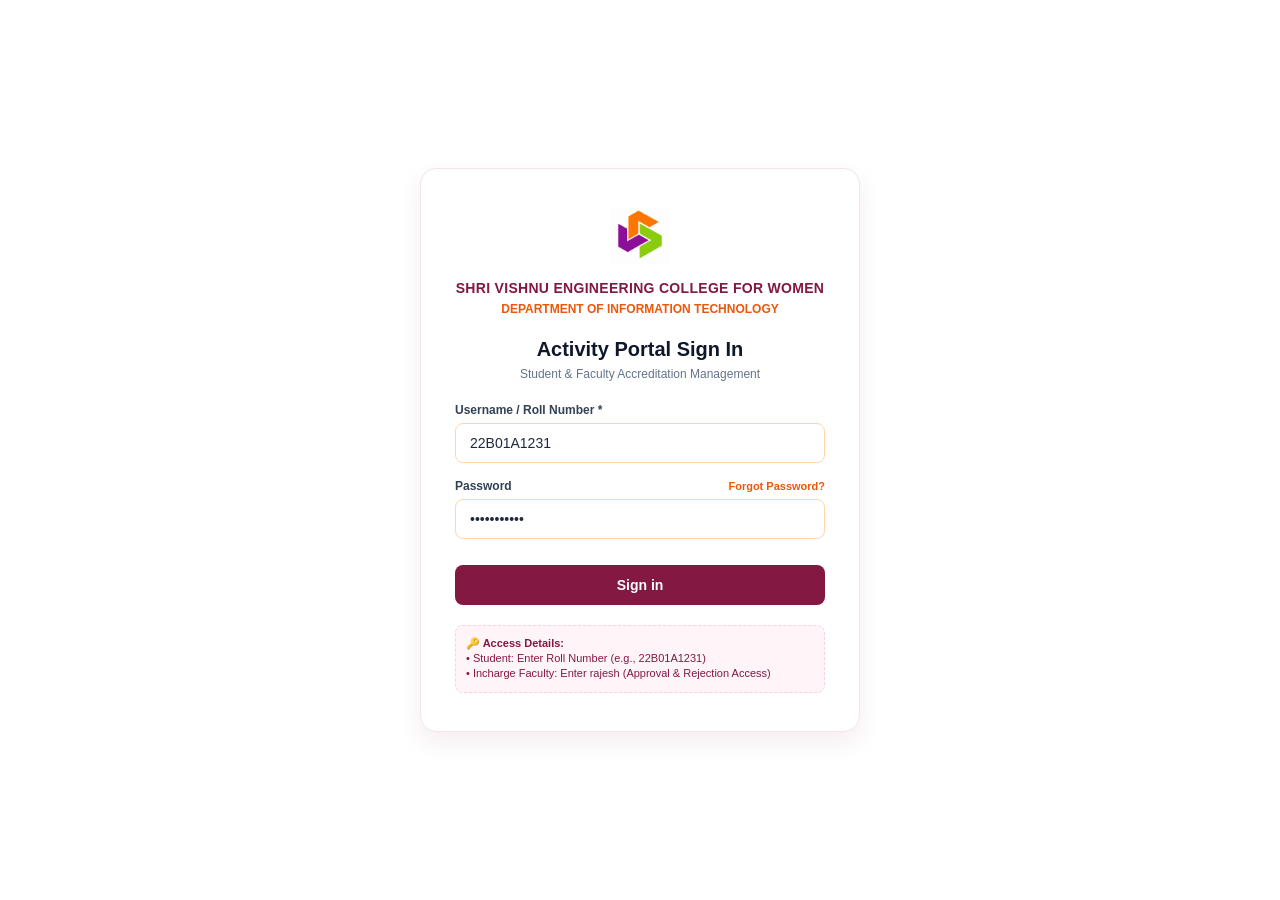
<file: static/index.html>
<!DOCTYPE html>
<html lang="en">
<head>
    <meta charset="UTF-8">
    <meta name="viewport" content="width=device-width, initial-scale=1.0">
    <title>SHRI VISHNU ENGINEERING COLLEGE FOR WOMEN :: IT Department Login</title>
    <style>
        * { box-sizing: border-box; margin: 0; padding: 0; font-family: 'Segoe UI', -apple-system, BlinkMacSystemFont, Roboto, sans-serif; }
        
        body {
            background-color: #ffffff;
            min-height: 100vh;
            display: flex;
            align-items: center;
            justify-content: center;
            padding: 20px;
        }

        .login-card {
            background: #ffffff;
            border: 1px solid #f1e5e9;
            border-radius: 16px;
            padding: 38px 34px;
            width: 100%;
            max-width: 440px;
            box-shadow: 0 10px 25px rgba(131, 24, 67, 0.08);
            text-align: center;
        }
        .college-logo-img {
            width: 58px;
            height: 58px;
            object-fit: contain;
            margin-bottom: 10px;
        }
        .college-title {
            font-size: 14px;
            font-weight: 800;
            color: #831843;
            text-transform: uppercase;
            letter-spacing: 0.3px;
            line-height: 1.3;
        }
        .dept-title {
            font-size: 12px;
            color: #ea580c;
            font-weight: 700;
            margin: 4px 0 22px 0;
        }
        .form-heading {
            font-size: 20px;
            font-weight: 800;
            color: #0f172a;
            margin-bottom: 6px;
        }
        .form-sub {
            font-size: 12px;
            color: #64748b;
            margin-bottom: 22px;
        }
        .input-group {
            text-align: left;
            margin-bottom: 16px;
        }
        .input-group label {
            display: block;
            font-size: 12px;
            font-weight: 700;
            color: #334155;
            margin-bottom: 6px;
        }
        .input-control {
            width: 100%;
            padding: 11px 14px;
            border: 1.5px solid #fed7aa;
            border-radius: 8px;
            font-size: 14px;
            font-weight: 500;
            color: #1e293b;
            outline: none;
            transition: all 0.2s;
        }
        .input-control:focus {
            border-color: #ea580c;
            box-shadow: 0 0 0 3px rgba(234, 88, 12, 0.15);
        }

        .btn-signin {
            width: 100%;
            padding: 12px;
            background: #831843;
            color: #ffffff;
            border: none;
            border-radius: 8px;
            font-size: 14px;
            font-weight: 800;
            cursor: pointer;
            margin-top: 10px;
            transition: background 0.2s;
        }
        .btn-signin:hover {
            background: #9d174d;
        }
        .quick-hint {
            margin-top: 20px;
            padding: 10px;
            background: #fff5f8;
            border-radius: 8px;
            border: 1px dashed #fbcfe8;
            font-size: 11px;
            color: #831843;
            text-align: left;
            line-height: 1.4;
        }
    </style>
</head>
<body>

    <div class="login-card">
        <img src="/static/svecw_logo.png" 
             alt="SVECW Logo" 
             class="college-logo-img" 
             onerror="this.onerror=null; this.src='/svecw_logo.png';">

        <div class="college-title">SHRI VISHNU ENGINEERING COLLEGE FOR WOMEN</div>
        <div class="dept-title">DEPARTMENT OF INFORMATION TECHNOLOGY</div>

        <h2 class="form-heading">Activity Portal Sign In</h2>
        <p class="form-sub">Student & Faculty Accreditation Management</p>

        <form id="loginForm" onsubmit="return directLogin(event)">
            <div class="input-group">
                <label for="username">Username / Roll Number *</label>
                <input type="text" id="username" class="input-control" placeholder="e.g. 22B01A1231" value="22B01A1231" required>
            </div>

            <div class="input-group">
                <div style="display: flex; justify-content: space-between; align-items: center; margin-bottom: 6px;">
                    <label for="password" style="margin-bottom: 0;">Password</label>
                    <a href="#" onclick="handleForgotPassword(event)" style="font-size: 11px; color: #ea580c; font-weight: 700; text-decoration: none;">Forgot Password?</a>
                </div>
                <input type="password" id="password" class="input-control" placeholder="Enter password" value="password123">
            </div>

            <button type="submit" id="signInBtn" class="btn-signin">Sign in</button>
        </form>

        <div class="quick-hint">
            <strong>🔑 Access Details:</strong><br>
            • Student: Enter Roll Number (e.g., <code>22B01A1231</code>)<br>
            • Incharge Faculty: Enter <code>rajesh</code> (Approval & Rejection Access)
        </div>
    </div>

    <script>
        function directLogin(e) {
            if (e) e.preventDefault();
            
            const unameInput = document.getElementById("username");
            const uname = (unameInput ? unameInput.value.trim() : "") || "22B01A1231";
            
            // 👉 ONLY RAJESH ANNA IS FACULTY
            const isRajesh = (uname.toLowerCase() === "rajesh");
            const userRole = isRajesh ? "FACULTY" : "STUDENT";
            
            localStorage.setItem("svecw_user", JSON.stringify({ 
                name: isRajesh ? "Rajesh Sir (Faculty Incharge)" : uname.toUpperCase(), 
                regd_no: uname.toUpperCase(),
                role: userRole
            }));
            
            window.location.href = "/dashboard";
            return false;
        }

        function handleForgotPassword(e) {
            if (e) e.preventDefault();
            alert("🔑 Password Reset Assistance:\n\nPlease contact IT Department Exam Cell / Faculty Incharge:\n📧 Email: itcoordinator@svecw.edu.in\n📞 Phone: 08816-250847\n🏢 Location: IT Department Office, SVECW");
        }
    </script>
</body>
</html>
</file>
